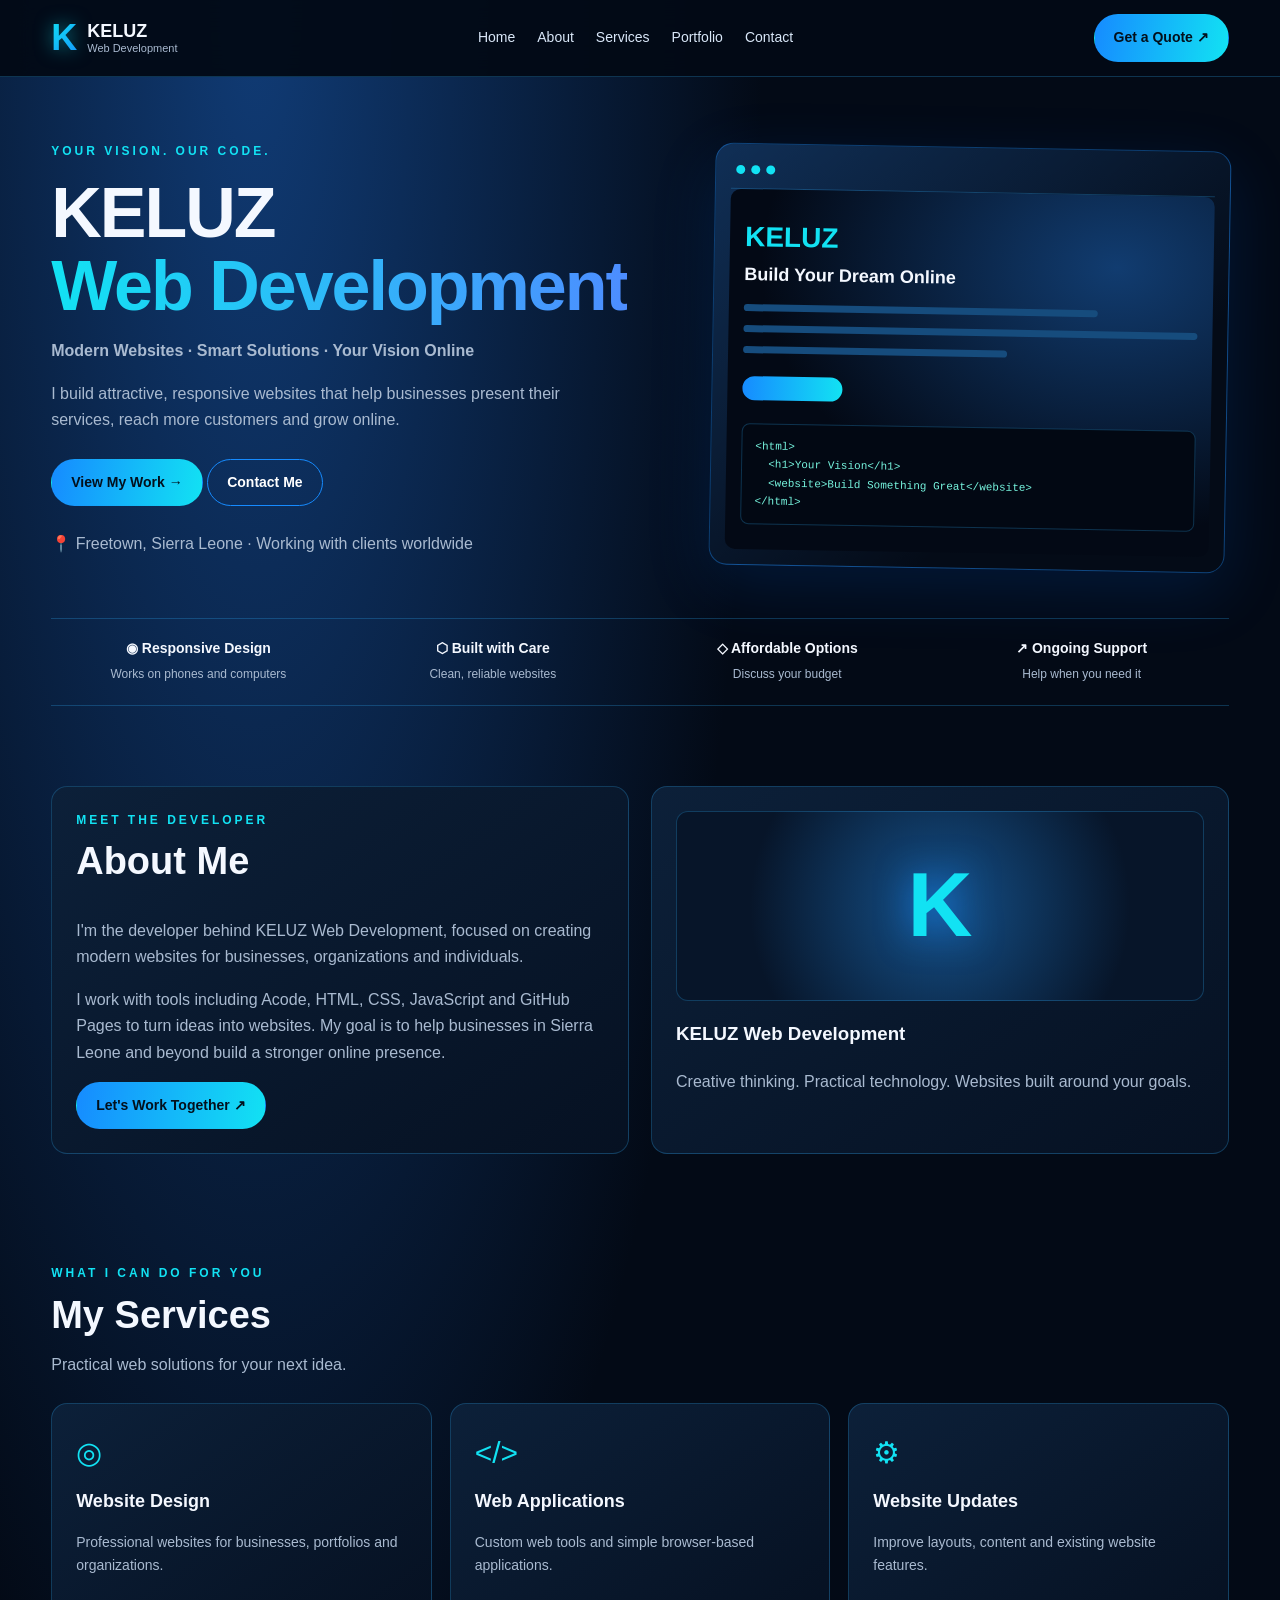
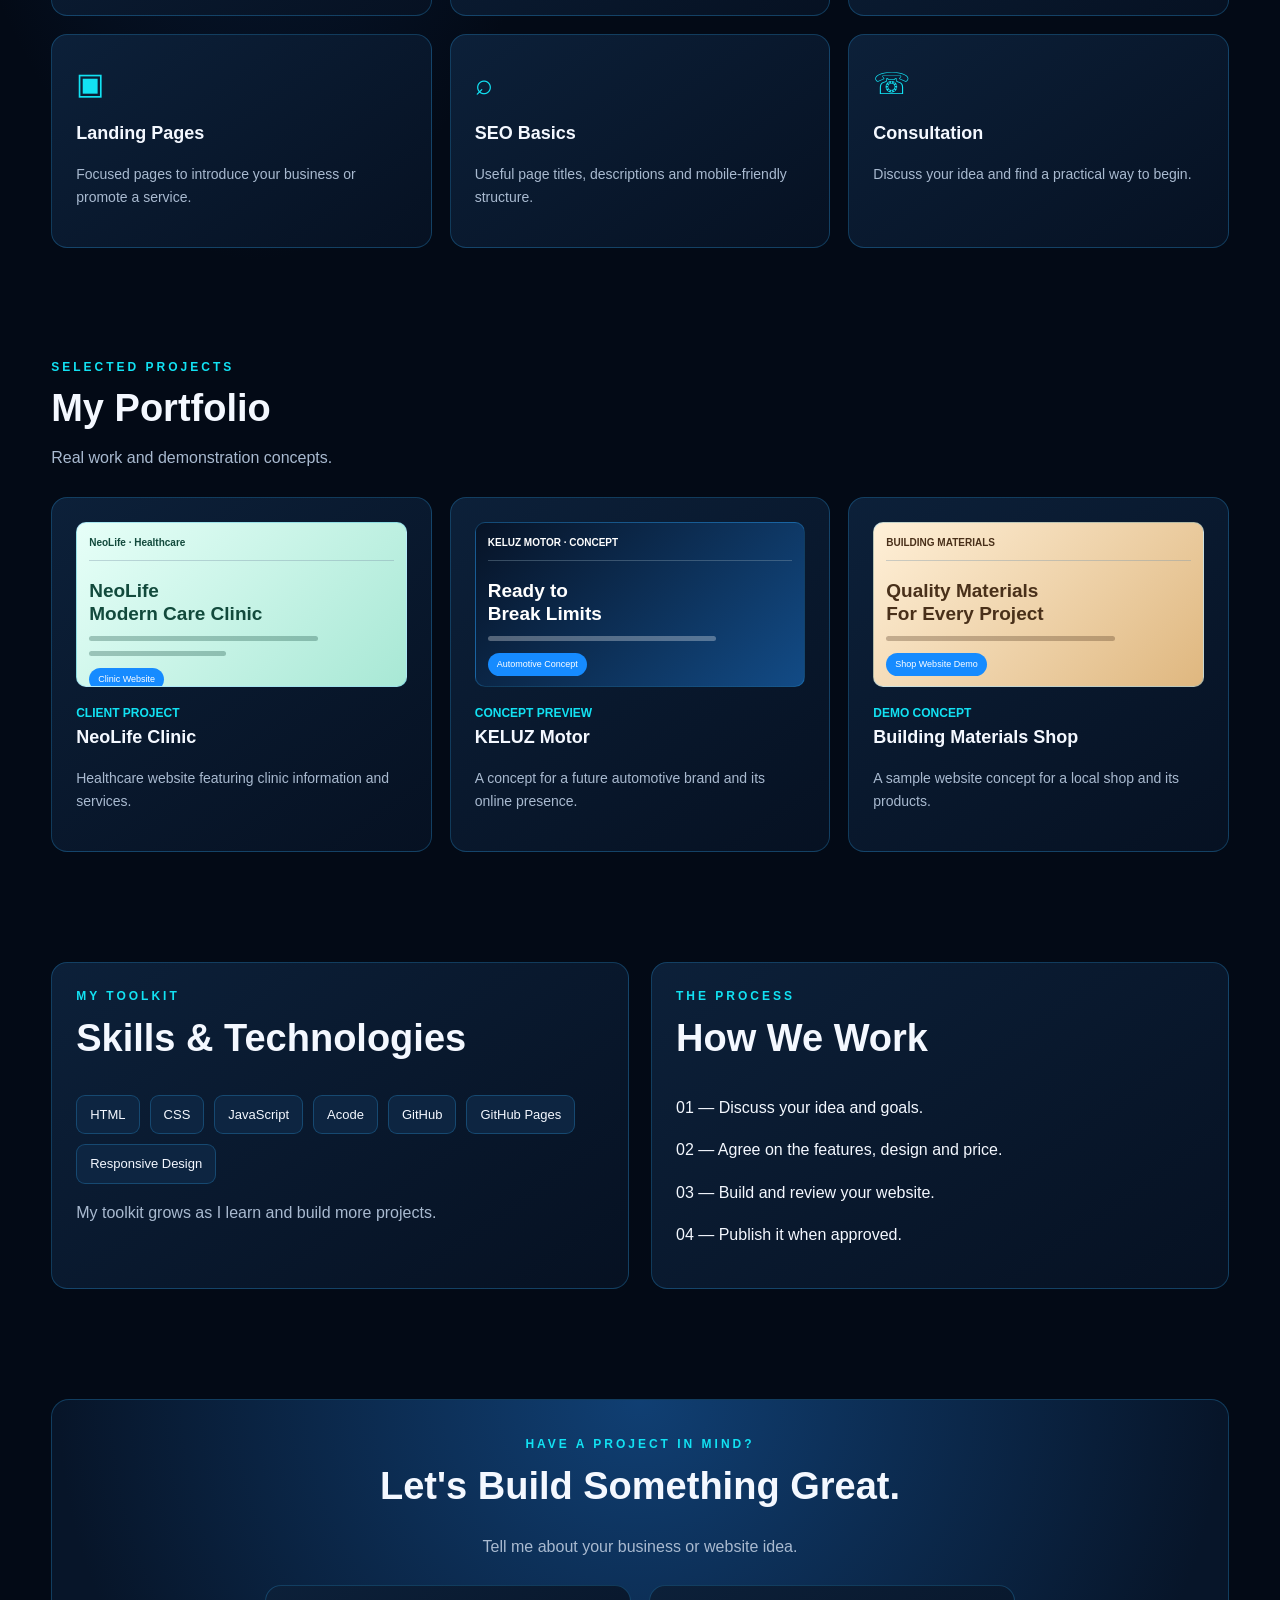
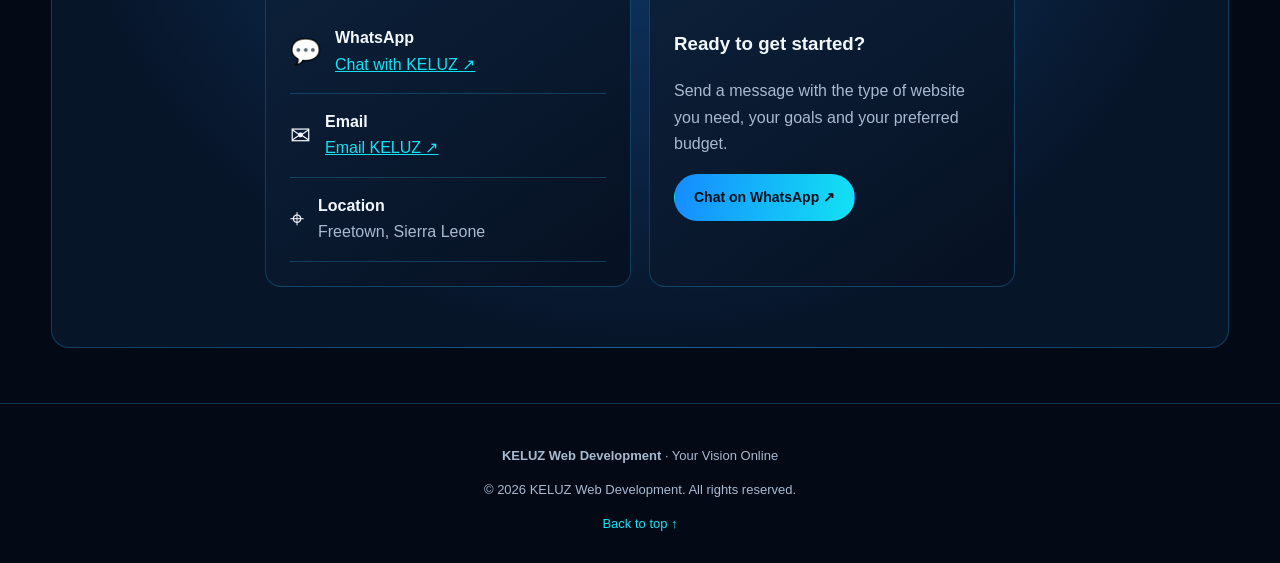
<file: index.html>
<!DOCTYPE html>
<html lang="en">
<head>
<meta charset="UTF-8">
<meta name="viewport" content="width=device-width, initial-scale=1.0">
<meta name="theme-color" content="#06101f">
<meta name="description" content="KELUZ Web Development builds modern, responsive websites for businesses in Sierra Leone and worldwide.">
<title>KELUZ Web Development | Your Vision Online</title>

<style>
:root {
  --bg: #030a16;
  --panel: #071529;
  --card: #0a1b31;
  --blue: #168bff;
  --cyan: #12e2f3;
  --text: #f4f8ff;
  --muted: #a9bad0;
  --border: rgba(51,181,255,.25);
}
* { box-sizing: border-box; scroll-behavior: smooth; }
body {
  margin: 0;
  background:
    radial-gradient(ellipse at 20% 0%, #103b75 0, transparent 35%),
    var(--bg);
  color: var(--text);
  font-family: Arial, sans-serif;
  line-height: 1.65;
}
a { color: inherit; }
.container { width: min(1180px, 92%); margin: auto; }
header {
  position: sticky;
  top: 0;
  z-index: 10;
  background: rgba(3,10,22,.95);
  backdrop-filter: blur(15px);
  border-bottom: 1px solid var(--border);
}
.nav {
  min-height: 76px;
  display: flex;
  justify-content: space-between;
  align-items: center;
  gap: 18px;
}
.logo {
  display: flex;
  align-items: center;
  gap: 10px;
  text-decoration: none;
  font-size: 18px;
  font-weight: 800;
  line-height: 1.2;
}
.logo-mark {
  font-size: 36px;
  font-weight: 900;
  background: linear-gradient(135deg,var(--cyan),var(--blue));
  color: transparent;
  background-clip: text;
}
.logo small {
  display: block;
  font-size: 11px;
  color: var(--muted);
  font-weight: 500;
}
nav { display: flex; align-items: center; gap: 22px; }
nav a {
  text-decoration: none;
  font-size: 14px;
  color: #d9e7f8;
}
nav a:hover { color: var(--cyan); }
.btn {
  display: inline-block;
  text-decoration: none;
  padding: 11px 19px;
  border-radius: 30px;
  font-size: 14px;
  font-weight: 700;
  background: linear-gradient(100deg,var(--blue),var(--cyan));
  color: #03101c;
  border: 1px solid transparent;
  transition: .2s;
}
.btn:hover { transform: translateY(-2px); box-shadow: 0 5px 25px #168bff44; }
.btn-outline {
  background: transparent;
  border-color: var(--blue);
  color: white;
}
.hero {
  display: grid;
  grid-template-columns: 1.1fr .9fr;
  align-items: center;
  gap: 30px;
  padding: 65px 0 45px;
}
.eyebrow {
  color: var(--cyan);
  letter-spacing: 3px;
  font-size: 12px;
  font-weight: bold;
}
h1 {
  font-size: clamp(39px,6vw,70px);
  line-height: 1.04;
  letter-spacing: -2px;
  margin: 15px 0;
}
.gradient-text {
  background: linear-gradient(90deg,var(--cyan),#4d8dff);
  background-clip: text;
  color: transparent;
}
.hero p { color: var(--muted); max-width: 520px; }
.hero-actions { margin: 25px 0; }
.visual {
  padding: 15px;
  border-radius: 18px;
  border: 1px solid #1989f766;
  background: linear-gradient(140deg,#102f56,#040b17 70%);
  box-shadow: 0 20px 65px #006bff26;
  transform: rotate(1deg);
}
.visual-top {
  display: flex;
  gap: 6px;
  padding: 6px 5px 14px;
  border-bottom: 1px solid var(--border);
}
.dot { width: 9px; height: 9px; border-radius: 50%; background: var(--cyan); }
.screen {
  min-height: 235px;
  padding: 25px 15px;
  background: radial-gradient(ellipse at 80% 20%,#113c70,#030915 65%);
  border-radius: 10px;
  overflow: hidden;
}
.screen-brand { font-size: 28px; font-weight: 900; color: var(--cyan); }
.screen-line {
  height: 7px;
  border-radius: 5px;
  background: #164c7d;
  margin: 14px 0;
}
.screen-line.short { width: 58%; }
.screen-line.medium { width: 78%; }
.screen-button {
  display: inline-block;
  background: linear-gradient(90deg,var(--blue),var(--cyan));
  border-radius: 20px;
  width: 100px;
  height: 24px;
  margin-top: 9px;
}
.code-window {
  margin-top: 15px;
  padding: 13px;
  background: #020813;
  border: 1px solid var(--border);
  border-radius: 8px;
  font-family: monospace;
  font-size: 11px;
  color: #77f5df;
  overflow-wrap: anywhere;
}
.features {
  display: grid;
  grid-template-columns: repeat(4,1fr);
  border-top: 1px solid var(--border);
  border-bottom: 1px solid var(--border);
  margin-bottom: 25px;
}
.feature { padding: 18px 10px; text-align: center; }
.feature b { display: block; font-size: 14px; }
.feature span { font-size: 12px; color: var(--muted); }
section { padding: 55px 0; }
.section-heading { margin-bottom: 25px; }
.section-heading h2 { font-size: clamp(27px,4vw,38px); margin: 0; }
.section-heading p { color: var(--muted); margin: 5px 0; }
.layout-two {
  display: grid;
  grid-template-columns: 1fr 1fr;
  gap: 22px;
}
.panel, .card {
  background: linear-gradient(145deg,#0c2039,#061122);
  border: 1px solid var(--border);
  border-radius: 16px;
  padding: 24px;
}
.panel h2, .card h3 { margin-top: 0; }
.muted { color: var(--muted); }
.about-symbol {
  min-height: 190px;
  display: grid;
  place-items: center;
  border-radius: 12px;
  background: radial-gradient(circle,#15518a,#071529 68%);
  border: 1px solid var(--border);
  margin-bottom: 15px;
}
.about-symbol strong {
  font-size: 90px;
  color: var(--cyan);
  text-shadow: 0 0 35px #168bff99;
}
.service-grid, .portfolio-grid {
  display: grid;
  grid-template-columns: repeat(3,minmax(0,1fr));
  gap: 18px;
}
.card { transition: .2s; }
.card:hover {
  transform: translateY(-4px);
  border-color: var(--cyan);
}
.icon {
  font-size: 30px;
  color: var(--cyan);
  margin-bottom: 10px;
}
.card h3 { font-size: 18px; margin-bottom: 7px; }
.card p { font-size: 14px; }
.project-preview {
  height: 165px;
  border-radius: 10px;
  padding: 12px;
  margin-bottom: 17px;
  overflow: hidden;
  border: 1px solid var(--border);
  background: linear-gradient(135deg,#e7fff8,#a8e8d5);
  color: #124a3c;
}
.project-preview.dark {
  color: white;
  background: linear-gradient(135deg,#071326,#124b86);
}
.project-preview.warm {
  color: #49301a;
  background: linear-gradient(135deg,#fff0d8,#dfb77f);
}
.preview-bar {
  font-size: 10px;
  font-weight: bold;
  padding-bottom: 9px;
  border-bottom: 1px solid #8099aa66;
}
.preview-title { font-size: 19px; font-weight: 900; margin-top: 19px; line-height: 1.2; }
.preview-line { width: 75%; height: 5px; margin-top: 10px; background: currentColor; opacity: .3; border-radius: 5px; }
.preview-line.short { width: 45%; }
.preview-tag {
  display: inline-block;
  margin-top: 12px;
  padding: 4px 9px;
  border-radius: 20px;
  background: #168bff;
  color: white;
  font-size: 9px;
}
.project-label { color: var(--cyan); font-size: 12px; font-weight: bold; }
.skills {
  display: flex;
  flex-wrap: wrap;
  gap: 10px;
}
.skill {
  padding: 8px 13px;
  background: #0d2541;
  border: 1px solid var(--border);
  border-radius: 9px;
  font-size: 13px;
}
.contact-grid {
  display: grid;
  grid-template-columns: 1fr 1fr;
  gap: 18px;
}
.contact-item {
  display: flex;
  align-items: center;
  gap: 14px;
  padding: 15px 0;
  border-bottom: 1px solid var(--border);
}
.contact-icon { font-size: 25px; }
.contact-item a { color: var(--cyan); overflow-wrap: anywhere; }
.cta {
  text-align: center;
  padding: 35px 20px;
  border-radius: 18px;
  background: radial-gradient(ellipse at top,#103f73,#071529 70%);
  border: 1px solid var(--border);
}
.cta h2 { font-size: clamp(27px,4vw,38px); margin: 0; }
footer {
  padding: 28px 0;
  border-top: 1px solid var(--border);
  color: var(--muted);
  font-size: 13px;
  text-align: center;
}
footer a { color: var(--cyan); text-decoration: none; }

@media(max-width:760px) {
  .nav { padding: 12px 0; flex-wrap: wrap; }
  nav { width: 100%; justify-content: space-between; gap: 8px; }
  nav a { font-size: 12px; }
  .nav > .btn { display: none; }
  .hero { grid-template-columns: 1fr; padding-top: 42px; }
  .visual { max-width: 520px; width: 100%; margin: auto; }
  .features { grid-template-columns: repeat(2,1fr); }
  .feature:nth-child(odd) { border-right: 1px solid var(--border); }
  .layout-two, .contact-grid { grid-template-columns: 1fr; }
  .service-grid, .portfolio-grid { grid-template-columns: repeat(2,minmax(0,1fr)); }
  section { padding: 38px 0; }
  .panel, .card { padding: 17px; }
}
@media(max-width:420px) {
  .service-grid, .portfolio-grid { grid-template-columns: 1fr; }
  .logo { font-size: 16px; }
  h1 { letter-spacing: -1px; }
}

/* KELUZ glowing animations */
html {
  scroll-behavior: smooth;
}

.btn {
  transition: transform 0.3s ease, box-shadow 0.3s ease;
}

.btn:hover {
  transform: translateY(-4px);
  box-shadow: 0 0 18px #12e2f3, 0 0 35px #168bff66;
}

.card {
  transition: transform 0.35s ease,
              border-color 0.35s ease,
              box-shadow 0.35s ease;
}

.card:hover {
  transform: translateY(-7px);
  border-color: #12e2f3;
  box-shadow: 0 0 22px #168bff30;
}

.logo-mark {
  text-shadow: 0 0 18px #12e2f388;
  animation: keluzGlow 3s ease-in-out infinite alternate;
}

@keyframes keluzGlow {
  from {
    text-shadow: 0 0 8px #12e2f355;
  }
  to {
    text-shadow: 0 0 25px #12e2f3, 0 0 40px #168bff77;
  }
}

@media (prefers-reduced-motion: reduce) {
  *, *::before, *::after {
    animation-duration: 0.01ms !important;
    transition-duration: 0.01ms !important;
    scroll-behavior: auto !important;
  }
	}
						   </style>
</head>

<body>
<header>
  <div class="container nav">
    <a class="logo" href="#home">
      <span class="logo-mark">K</span>
      <span>KELUZ<small>Web Development</small></span>
    </a>
    <nav aria-label="Main navigation">
      <a href="#home">Home</a>
      <a href="#about">About</a>
      <a href="#services">Services</a>
      <a href="#portfolio">Portfolio</a>
      <a href="#contact">Contact</a>
    </nav>
    <a class="btn" href="#contact">Get a Quote ↗</a>
  </div>
</header>

<main>
<div class="container">
  <section class="hero" id="home">
    <div>
      <div class="eyebrow">YOUR VISION. OUR CODE.</div>
      <h1>KELUZ<br><span class="gradient-text">Web Development</span></h1>
      <p><strong>Modern Websites · Smart Solutions · Your Vision Online</strong></p>
      <p>I build attractive, responsive websites that help businesses present their services, reach more customers and grow online.</p>
      <div class="hero-actions">
        <a class="btn" href="#portfolio">View My Work →</a>
        <a class="btn btn-outline" href="#contact">Contact Me</a>
      </div>
      <p>📍 Freetown, Sierra Leone · Working with clients worldwide</p>
    </div>

    <div class="visual" aria-label="Illustration of a web development workspace">
      <div class="visual-top">
        <span class="dot"></span><span class="dot"></span><span class="dot"></span>
      </div>
      <div class="screen">
        <div class="screen-brand">KELUZ</div>
        <div style="font-size:18px;font-weight:bold">Build Your Dream Online</div>
        <div class="screen-line medium"></div>
        <div class="screen-line"></div>
        <div class="screen-line short"></div>
        <span class="screen-button"></span>
        <div class="code-window">
          <div> &lt;html&gt; </div>
          <div> &nbsp; &lt;h1&gt;Your Vision&lt;/h1&gt;</div>
          <div> &nbsp; &lt;website&gt;Build Something Great&lt;/website&gt;</div>
          <div> &lt;/html&gt; </div>
        </div>
      </div>
    </div>
  </section>

  <div class="features">
    <div class="feature"><b>◉ Responsive Design</b><span>Works on phones and computers</span></div>
    <div class="feature"><b>⬡ Built with Care</b><span>Clean, reliable websites</span></div>
    <div class="feature"><b>◇ Affordable Options</b><span>Discuss your budget</span></div>
    <div class="feature"><b>↗ Ongoing Support</b><span>Help when you need it</span></div>
  </div>

  <section id="about">
    <div class="layout-two">
      <div class="panel">
        <div class="section-heading">
          <div class="eyebrow">MEET THE DEVELOPER</div>
          <h2>About Me</h2>
        </div>
        <p class="muted">I'm the developer behind KELUZ Web Development, focused on creating modern websites for businesses, organizations and individuals.</p>
        <p class="muted">I work with tools including Acode, HTML, CSS, JavaScript and GitHub Pages to turn ideas into websites. My goal is to help businesses in Sierra Leone and beyond build a stronger online presence.</p>
        <a class="btn" href="#contact">Let's Work Together ↗</a>
      </div>
      <div class="panel">
        <div class="about-symbol"><strong>K</strong></div>
        <h3>KELUZ Web Development</h3>
        <p class="muted">Creative thinking. Practical technology. Websites built around your goals.</p>
      </div>
    </div>
  </section>

  <section id="services">
    <div class="section-heading">
      <div class="eyebrow">WHAT I CAN DO FOR YOU</div>
      <h2>My Services</h2>
      <p>Practical web solutions for your next idea.</p>
    </div>
    <div class="service-grid">
      <div class="card"><div class="icon">◎</div><h3>Website Design</h3><p class="muted">Professional websites for businesses, portfolios and organizations.</p></div>
      <div class="card"><div class="icon">&lt;/&gt;</div><h3>Web Applications</h3><p class="muted">Custom web tools and simple browser-based applications.</p></div>
      <div class="card"><div class="icon">⚙</div><h3>Website Updates</h3><p class="muted">Improve layouts, content and existing website features.</p></div>
      <div class="card"><div class="icon">▣</div><h3>Landing Pages</h3><p class="muted">Focused pages to introduce your business or promote a service.</p></div>
      <div class="card"><div class="icon">⌕</div><h3>SEO Basics</h3><p class="muted">Useful page titles, descriptions and mobile-friendly structure.</p></div>
      <div class="card"><div class="icon">☏</div><h3>Consultation</h3><p class="muted">Discuss your idea and find a practical way to begin.</p></div>
    </div>
  </section>

  <section id="portfolio">
    <div class="section-heading">
      <div class="eyebrow">SELECTED PROJECTS</div>
      <h2>My Portfolio</h2>
      <p>Real work and demonstration concepts.</p>
    </div>
    <div class="portfolio-grid">
      <article class="card">
        <div class="project-preview">
          <div class="preview-bar">NeoLife · Healthcare</div>
          <div class="preview-title">NeoLife<br>Modern Care Clinic</div>
          <div class="preview-line"></div>
          <div class="preview-line short"></div>
          <span class="preview-tag">Clinic Website</span>
        </div>
        <div class="project-label">CLIENT PROJECT</div>
        <h3>NeoLife Clinic</h3>
        <p class="muted">Healthcare website featuring clinic information and services.</p>
      </article>

      <article class="card">
        <div class="project-preview dark">
          <div class="preview-bar">KELUZ MOTOR · CONCEPT</div>
          <div class="preview-title">Ready to<br>Break Limits</div>
          <div class="preview-line"></div>
          <span class="preview-tag">Automotive Concept</span>
        </div>
        <div class="project-label">CONCEPT PREVIEW</div>
        <h3>KELUZ Motor</h3>
        <p class="muted">A concept for a future automotive brand and its online presence.</p>
      </article>

      <article class="card">
        <div class="project-preview warm">
          <div class="preview-bar">BUILDING MATERIALS</div>
          <div class="preview-title">Quality Materials<br>For Every Project</div>
          <div class="preview-line"></div>
          <span class="preview-tag">Shop Website Demo</span>
        </div>
        <div class="project-label">DEMO CONCEPT</div>
        <h3>Building Materials Shop</h3>
        <p class="muted">A sample website concept for a local shop and its products.</p>
      </article>
    </div>
  </section>

  <section id="skills">
    <div class="layout-two">
      <div class="panel">
        <div class="section-heading">
          <div class="eyebrow">MY TOOLKIT</div>
          <h2>Skills & Technologies</h2>
        </div>
        <div class="skills">
          <span class="skill">HTML</span>
          <span class="skill">CSS</span>
          <span class="skill">JavaScript</span>
          <span class="skill">Acode</span>
          <span class="skill">GitHub</span>
          <span class="skill">GitHub Pages</span>
          <span class="skill">Responsive Design</span>
        </div>
        <p class="muted">My toolkit grows as I learn and build more projects.</p>
      </div>
      <div class="panel">
        <div class="section-heading">
          <div class="eyebrow">THE PROCESS</div>
          <h2>How We Work</h2>
        </div>
        <p>01 — Discuss your idea and goals.</p>
        <p>02 — Agree on the features, design and price.</p>
        <p>03 — Build and review your website.</p>
        <p>04 — Publish it when approved.</p>
      </div>
    </div>
  </section>

  <section id="contact">
    <div class="cta">
      <div class="eyebrow">HAVE A PROJECT IN MIND?</div>
      <h2>Let's Build Something Great.</h2>
      <p class="muted">Tell me about your business or website idea.</p>
      <div class="contact-grid" style="text-align:left;margin:25px auto;max-width:750px">
        <div class="panel">
          <div class="contact-item">
            <span class="contact-icon">💬</span>
            <div><strong>WhatsApp</strong><br>
              <a href="https://wa.me/23280765919" target="_blank" rel="noopener noreferrer">Chat with KELUZ ↗</a>
            </div>
          </div>
          <div class="contact-item">
            <span class="contact-icon">✉</span>
            <div><strong>Email</strong><br>
              <a href="mailto:kelechikanukele033@gmail.com">Email KELUZ ↗</a>
            </div>
          </div>
          <div class="contact-item">
            <span class="contact-icon">⌖</span>
            <div><strong>Location</strong><br><span class="muted">Freetown, Sierra Leone</span></div>
          </div>
        </div>
        <div class="panel">
          <h3>Ready to get started?</h3>
          <p class="muted">Send a message with the type of website you need, your goals and your preferred budget.</p>
          <a class="btn" href="https://wa.me/23280765919" target="_blank" rel="noopener noreferrer">Chat on WhatsApp ↗</a>
        </div>
      </div>
    </div>
  </section>
</div>
</main>

<footer>
  <div class="container">
    <p><strong>KELUZ Web Development</strong> · Your Vision Online</p>
    <p>© 2026 KELUZ Web Development. All rights reserved.</p>
    <a href="#home">Back to top ↑</a>
  </div>
</footer>
</body>
</html>
</file>
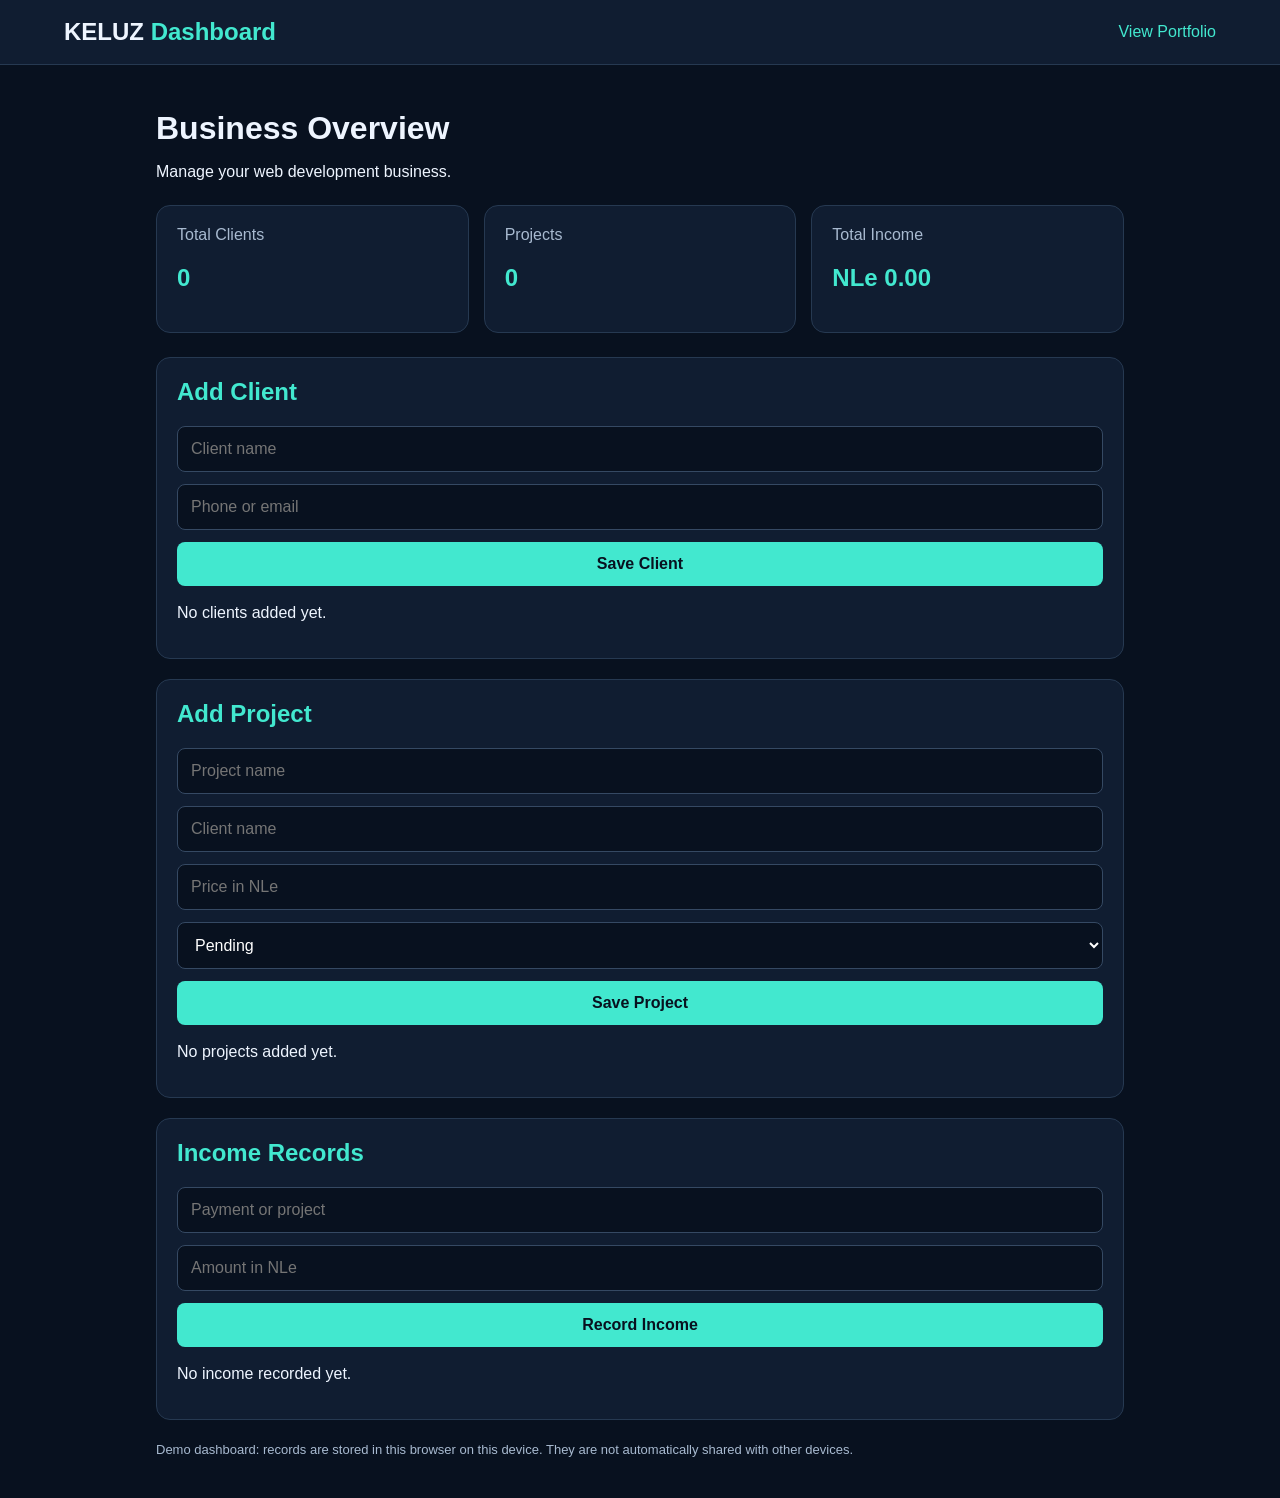
<file: dashboard.html>
<!DOCTYPE html>
<html lang="en">
<head>
  <meta charset="UTF-8">
  <meta name="viewport" content="width=device-width, initial-scale=1.0">
  <meta name="theme-color" content="#08111f">
  <title>KELUZ | Business Dashboard</title>
  <link rel="stylesheet" href="dashboard.css">
  <script src="dashboard.js" defer></script>
</head>
<body>
  <header class="topbar">
    <h2>KELUZ <span>Dashboard</span></h2>
    <a href="index.html">View Portfolio</a>
  </header>

  <main class="container">
    <h1>Business Overview</h1>
    <p>Manage your web development business.</p>

    <section class="stats">
      <article class="card">
        <p>Total Clients</p>
        <h2 id="clientCount">0</h2>
      </article>
      <article class="card">
        <p>Projects</p>
        <h2 id="projectCount">0</h2>
      </article>
      <article class="card">
        <p>Total Income</p>
        <h2 id="totalIncome">NLe 0.00</h2>
      </article>
    </section>

    <section class="panel">
      <h2>Add Client</h2>
      <form id="clientForm">
        <input id="clientName" placeholder="Client name" required>
        <input id="clientContact" placeholder="Phone or email">
        <button type="submit">Save Client</button>
      </form>
      <div id="clientList"></div>
    </section>

    <section class="panel">
      <h2>Add Project</h2>
      <form id="projectForm">
        <input id="projectName" placeholder="Project name" required>
        <input id="projectClient" placeholder="Client name">
        <input id="projectPrice" type="number" min="0" step="0.01"
          placeholder="Price in NLe" required>
        <select id="projectStatus">
          <option>Pending</option>
          <option>In Progress</option>
          <option>Completed</option>
        </select>
        <button type="submit">Save Project</button>
      </form>
      <div id="projectList"></div>
    </section>

    <section class="panel">
      <h2>Income Records</h2>
      <form id="incomeForm">
        <input id="incomeSource" placeholder="Payment or project" required>
        <input id="incomeAmount" type="number" min="0.01" step="0.01"
          placeholder="Amount in NLe" required>
        <button type="submit">Record Income</button>
      </form>
      <div id="incomeList"></div>
    </section>

    <p class="note">
      Demo dashboard: records are stored in this browser on this device.
      They are not automatically shared with other devices.
    </p>
  </main>
</body>
</html>
</file>
<file: dashboard.css>
* {
  box-sizing: border-box;
}

body {
  margin: 0;
  font-family: Arial, sans-serif;
  background: #08111f;
  color: #eef5ff;
}

.topbar {
  background: #101d31;
  padding: 18px 5%;
  display: flex;
  align-items: center;
  justify-content: space-between;
  gap: 12px;
  flex-wrap: wrap;
  border-bottom: 1px solid #263951;
}

.topbar h2 {
  margin: 0;
}

.topbar span {
  color: #42e8cf;
}

a {
  color: #42e8cf;
  text-decoration: none;
}

.container {
  max-width: 1000px;
  margin: auto;
  padding: 24px 16px;
}

h1 {
  margin-bottom: 8px;
}

.stats {
  display: grid;
  grid-template-columns: repeat(auto-fit, minmax(150px, 1fr));
  gap: 15px;
  margin: 24px 0;
}

.card,
.panel {
  background: #101d31;
  border: 1px solid #263951;
  border-radius: 14px;
  padding: 20px;
}

.card p {
  color: #a8bad0;
  margin-top: 0;
}

.card h2 {
  color: #42e8cf;
  overflow-wrap: anywhere;
}

.panel {
  margin-bottom: 20px;
}

.panel h2 {
  margin-top: 0;
  color: #42e8cf;
}

form {
  display: grid;
  gap: 12px;
  margin-bottom: 18px;
}

input,
select,
button {
  width: 100%;
  padding: 13px;
  border-radius: 8px;
  font-size: 16px;
}

input,
select {
  background: #08111f;
  color: white;
  border: 1px solid #354963;
}

button {
  border: none;
  background: #42e8cf;
  color: #08111f;
  font-weight: bold;
  cursor: pointer;
}

button:hover {
  opacity: 0.85;
}

.record {
  background: #08111f;
  border: 1px solid #263951;
  border-radius: 8px;
  padding: 13px;
  margin: 10px 0;
  overflow-wrap: anywhere;
}

.record button {
  margin-top: 10px;
  background: #ff7373;
  color: #1a1010;
}

.note {
  color: #a8bad0;
  font-size: 13px;
  line-height: 1.6;
}
</file>
